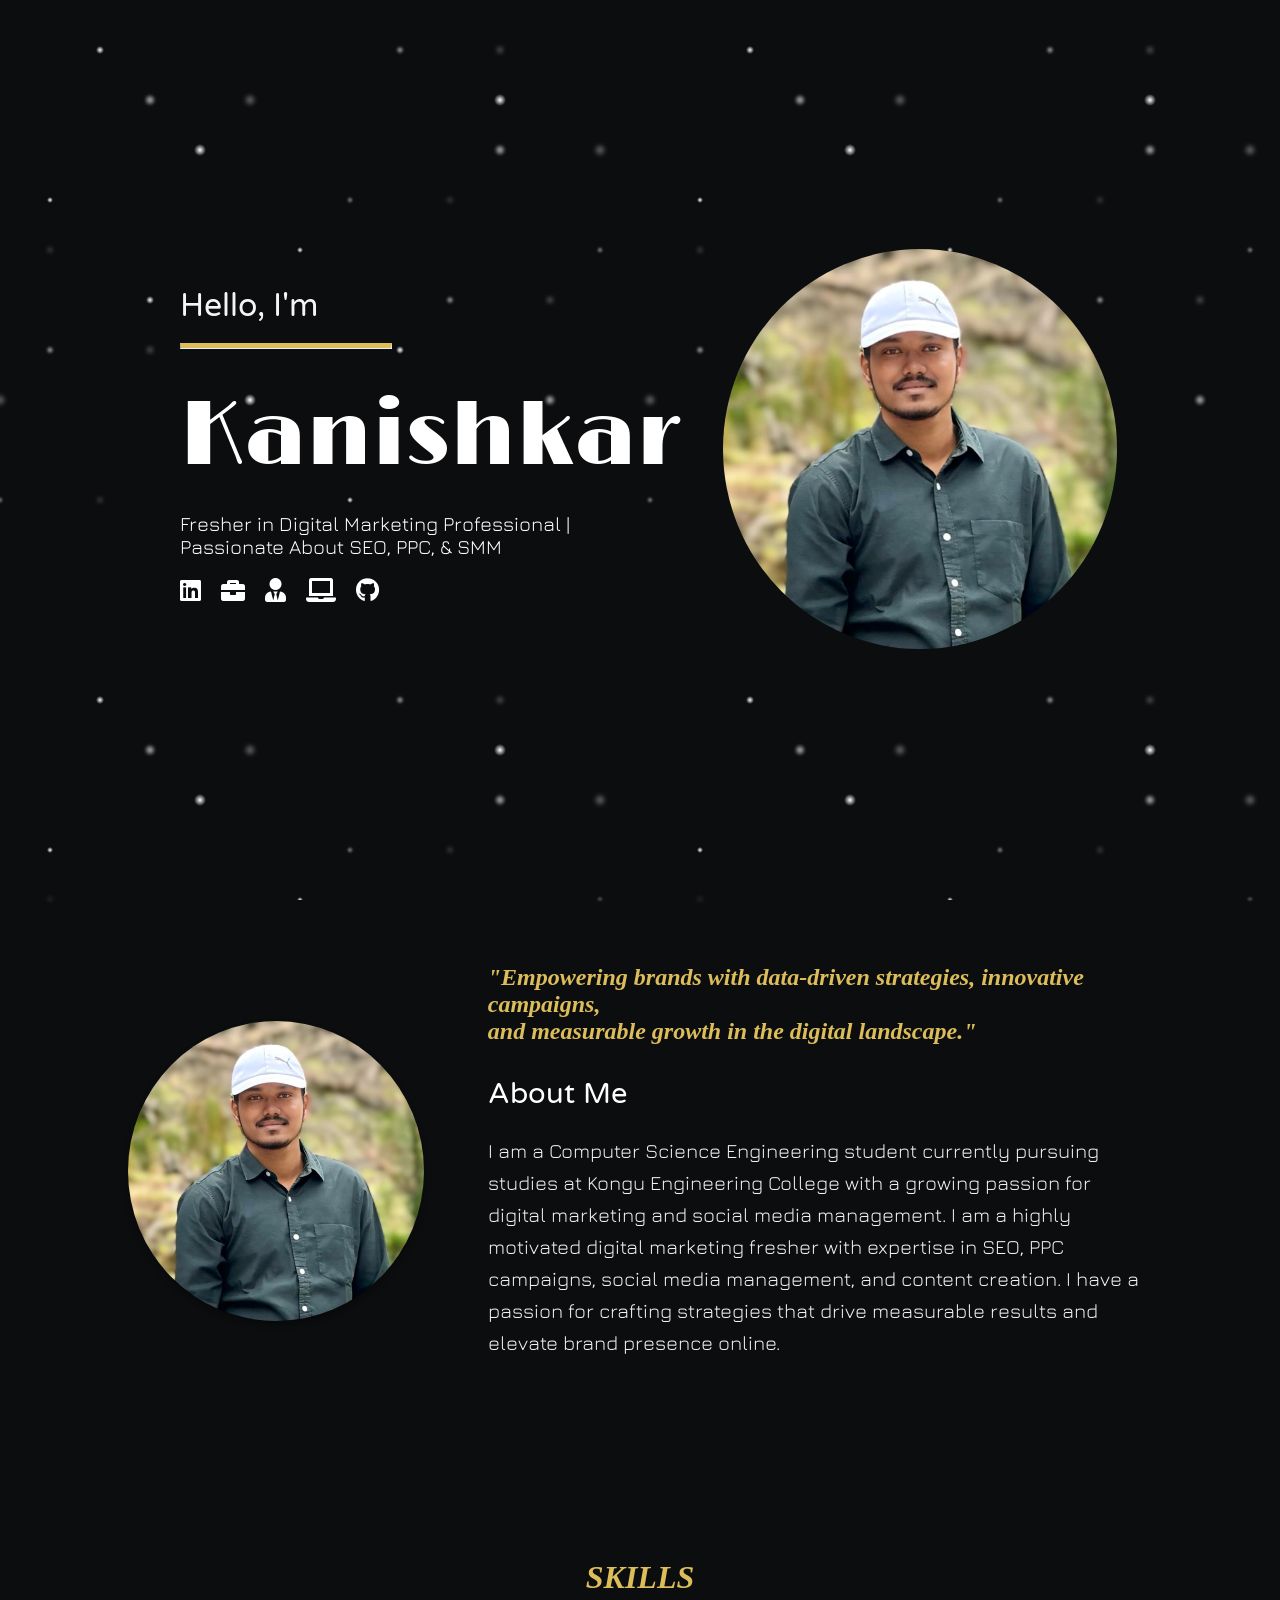
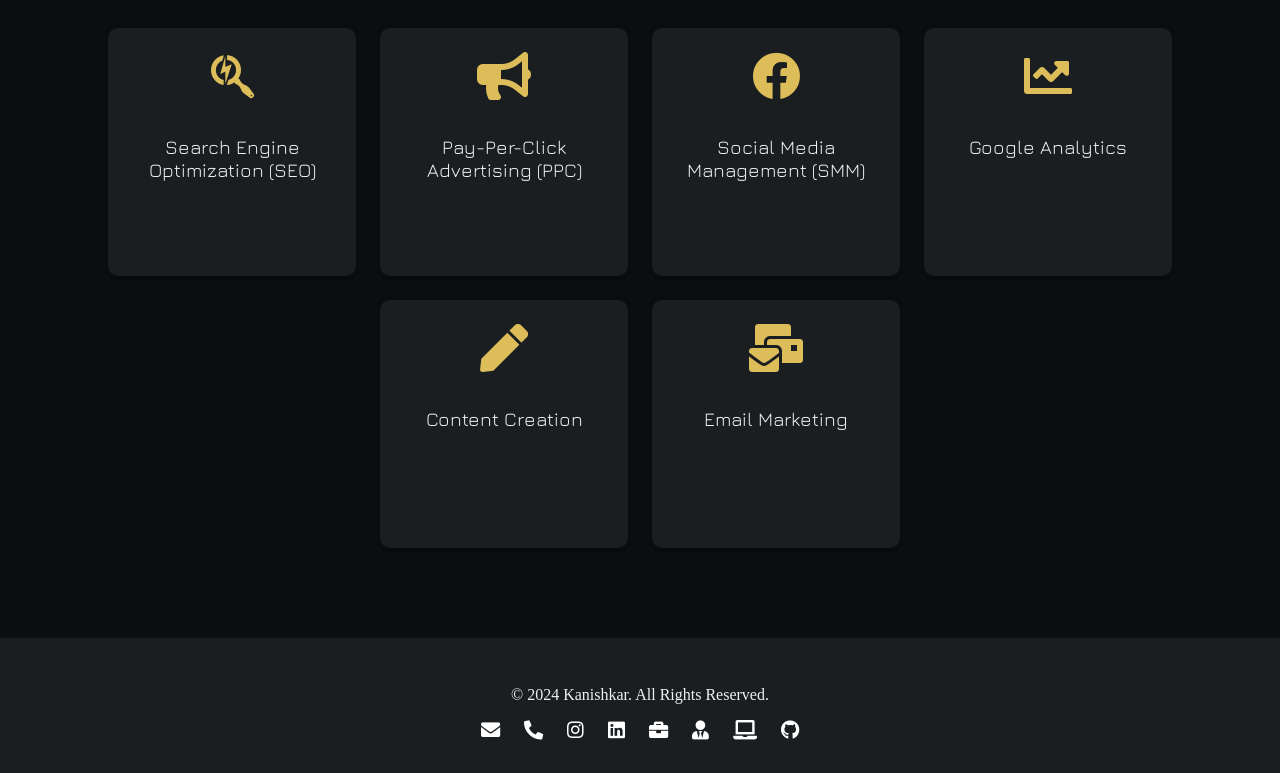
<file: sec.html>
<!DOCTYPE html>
<html lang="en">
<head>
    <meta charset="UTF-8">
    <meta name="viewport" content="width=device-width, initial-scale=1.0">
    <title>Kanishkar Digital Marketing Portfolio</title>
    <link href="https://cdnjs.cloudflare.com/ajax/libs/font-awesome/5.15.4/css/all.min.css" rel="stylesheet">
    <link rel="preconnect" href="https://fonts.googleapis.com">
    <link rel="preconnect" href="https://fonts.gstatic.com" crossorigin>
    <link href="https://fonts.googleapis.com/css2?family=Alumni+Sans+Pinstripe:ital@0;1&family=Noto+Sans+Mono:wght@100..900&family=Outfit:wght@100..900&display=swap" rel="stylesheet">
    <link rel="preconnect" href="https://fonts.googleapis.com">
    <link rel="preconnect" href="https://fonts.gstatic.com" crossorigin>
    <link href="https://fonts.googleapis.com/css2?family=Alumni+Sans+Pinstripe:ital@0;1&family=Mona+Sans:ital,wght@0,200..900;1,200..900&family=Noto+Sans+Mono:wght@100..900&family=Outfit:wght@100..900&display=swap" rel="stylesheet">
    <link rel="preconnect" href="https://fonts.googleapis.com">
<link rel="preconnect" href="https://fonts.gstatic.com" crossorigin>
<link href="https://fonts.googleapis.com/css2?family=Love+Light&display=swap" rel="stylesheet">
<link rel="preconnect" href="https://fonts.googleapis.com">
<link rel="preconnect" href="https://fonts.gstatic.com" crossorigin>
<link href="https://fonts.googleapis.com/css2?family=Jura:wght@300..700&display=swap" rel="stylesheet">
<link rel="preconnect" href="https://fonts.googleapis.com">
<link rel="preconnect" href="https://fonts.gstatic.com" crossorigin>
<link href="https://fonts.googleapis.com/css2?family=Racing+Sans+One&display=swap" rel="stylesheet">
<link rel="preconnect" href="https://fonts.googleapis.com">
<link rel="preconnect" href="https://fonts.gstatic.com" crossorigin>
<link href="https://fonts.googleapis.com/css2?family=Limelight&display=swap" rel="stylesheet">
<link rel="preconnect" href="https://fonts.googleapis.com">
<link rel="preconnect" href="https://fonts.gstatic.com" crossorigin>
<link href="https://fonts.googleapis.com/css2?family=Sriracha&family=Varela+Round&display=swap" rel="stylesheet">
<link rel="icon" type="image/png" href="/Users/kanishkarbalaji/Downloads/new/IMG_3751-photoaidcom-cropped.png">

</head>

<body>
    <style>
body {
  margin: 0;
  padding: 0;
  background-color: rgb(11, 13, 14);
}


.snow_warp img {
  height: 100vh;
  width: 100%;
  background-size: cover;
  background-position: center bottom;
  position: relative;
  overflow: hidden;
  filter: blur(8px);
}

.snow, .snow:after, .snow:before {
  content: "";
  position: absolute;
  top: -650px;
  left: 0;
  right: 0;
  bottom: 0;
  background-image: 
      radial-gradient(4px 4px at 100px 50px, #fff, transparent),
      radial-gradient(6px 6px at 200px 150px, #fff, transparent),
      radial-gradient(3px 3px at 300px 250px, #fff, transparent),
      radial-gradient(4px 4px at 400px 350px, #fff, transparent),
      radial-gradient(6px 6px at 500px 100px, #fff, transparent),
      radial-gradient(3px 3px at 50px 200px, #fff, transparent),
      radial-gradient(4px 4px at 150px 300px, #fff, transparent),
      radial-gradient(6px 6px at 250px 400px, #fff, transparent),
      radial-gradient(3px 3px at 350px 500px, #fff, transparent);
      background-size: 650px 650px; 

      animation: snowAnim 3s linear;
      animation-iteration-count: infinite;

}
.snow:after{
  margin-left: -250px;
  opacity: 0.5;
  filter: blur(2px);
}
.snow:before{
  margin-left: -350px;
  opacity: 0.7;
  filter: blur(1px);
}

.helloiam {
  padding-top: 30vh;
  padding-left: 20vh;
  color: whitesmoke;
  font-family: "Varela Round", serif;
  font-weight: 400;
  line-height: 30px;
  animation: fadeIn 2s ease-in-out;
  transition: transform 0.3s, color 0.3s;
}

hr {
  width: 210px;
  margin-top: 2vh;
  margin-left: 20vh;
  border-top: 5px solid #dcbd5a;
  animation: fadeIn 2s ease-in-out;
  transition: transform 0.3s, color 0.3s;
}

.names {
  font-size: 10vh;
  margin-bottom: 0px;
  font-family: "Limelight", serif;
  animation: fadeIn 2s ease-in-out;
    transition: transform 0.3s, color 0.3s;
    color:white;
}

.intro-word {
  font-family: "Jura", serif;
  font-size: 20px;
  animation: fadeIn 2s ease-in-out;
    transition: transform 0.3s, color 0.3s;
    color:white;

}

.profile-container {
  position: relative;
  display: flex;
  align-items: center;
  justify-content: flex-start;
  padding: 0 20vh;
  margin-top: -12vh;
  gap: 5vh;
  animation: fadeIn 2s ease-in-out;
  transition: transform 0.3s, color 0.3s;
}

.profile {
  border-radius: 50%;
  width: 400px;
  height: 400px;
  object-fit: cover;
  animation: fadeIn 2s ease-in-out;
  transition: transform 0.3s, color 0.3s;
}

.social-links {
  display: flex;
  flex-wrap: wrap;
  margin-top: 2vh;
  gap: 20px;
  /* animation:none; */
  transition: transform 0.3s, color 0.3s;
  cursor: pointer;
  z-index: 9999;

}

.social-links a {
  text-decoration: none;
  color: #ffffff;
  animation: fadeIn 10s none;
  font-size: 1.5em;
  transition: transform 0.3s, color 0.3s;
  animation: fadeIn 2s ease-in-out;

  cursor: pointer;

}

.social-links a:hover {
  color: #dcbd5a;
  transform: scale(1.1);
cursor: pointer;
}
@keyframes fadeIn {
  0% {
      opacity: 0;
      transform: translateY(20px);
  }
  100% {
      opacity: 1;
      transform: translateY(0);
  }
}

.secpage {
  display: flex;
  align-items: center;
  justify-content: flex-start;
  margin: 20vh auto;
  padding: 0 10vw;
  gap: 5vw;
}

.profile2 {
  margin-top: 15vh;
  width: 300px;
  height: 300px;
  border-radius: 50%;
  object-fit: cover;
  box-shadow: 0 4px 6px rgba(0, 0, 0, 0.3);
  transition: transform 0.3s, background-color 0.3s;
}
.profile2:hover {
  transform: scale(1.1);
  background-color: #282c2f;
}
.secpage-text h1 {
  margin-top: 15vh;
  font-size: 1.5rem;
  margin-bottom: 1.5rem;
  font-style: italic;
  color: #dcbd5a;
}

.secpage-text h2 {
  font-size: 1.8rem;
  margin-top: 2rem;
  color: #ffffff;
  font-family: "Varela Round", serif;
  font-weight: 400;
  font-style: normal;
}

.secpage-text p {
  margin-top: 1rem;
  color: #f0f0f0;
  line-height: 1.6;
  font-size: 1rem;
  font-family: "Jura", serif;
  font-optical-sizing: auto;
  font-style: normal;
  font-size: 20px;
}

.skills-section {
  margin: 10vh auto;
  padding: 0 5vw;
  text-align: center;
}

.skills-section h2 {
  font-size: 2rem;
  color: #dcbd5a;
  margin-bottom: 2rem;
  font-style: italic;
  text-transform: uppercase;
  font-weight: bold;

}

.skills-container {
  display: flex;
  flex-wrap: wrap;
  justify-content: center;
  gap: 1.5rem;
}

.skill {
  display: flex;
    flex-direction: column;
    align-items: center;
    background-color: #1b1e20;
    padding: 1.5rem;
    border-radius: 10px;
    width: 200px;
    height: 200px;
    box-shadow: 0 4px 6px rgba(0, 0, 0, 0.3);
    transition: transform 0.3s, background-color 0.3s;
}

.skill i {
  font-size: 3rem;
    color: #dcbd5a;
    margin-bottom: 1rem;
}

.skill p {
  font-size: 1.2rem;
  color: #f0f0f0;
  font-family: "Jura", serif;
  text-align: center;
}
.skill:hover {
  transform: scale(1.1);
  background-color: #282c2f;
}

.footer {
  background-color: #1b1e20;
  color: #f0f0f0;
  text-align: center;
  padding: 2rem 0;
}

.footer-links {
  display: flex;
  flex-wrap: wrap;
  justify-content: center;
  gap: 1.5rem;
}

.footer-links a {
  color: white;
  font-size: 1rem;
}

 
.footer-links a:hover {
  color: #dcbd5a;
  transform: scale(1.1);
}
.footer i {
  font-size: 1.2rem;
}


@media (max-width: 1024px) {
  .helloiam {
    margin-top: -20vh;
    padding-left: 5vh;
  }
hr{
  margin-left:5vh;
}
.names{
  margin-top: 15vh;
}

  .profile-container {
    flex-direction: column;
    align-items: center;
    padding: 0 5vw;
  }

  .profile {
    width: 400px;
    height: 400px;
  }

  .profile {
    width: 350px;
    height: 350px;
  position: absolute;
  margin-top: 27vh;
  }
.intro-word {
  margin-top: 45vh;
  margin-left: 2vh;
}
.social-links{
  margin-left: 2vh;
}

.profile2{
  display: none;
}
.secpage-text h1{
  margin-top: 5vh;
  font-size: 30px;
}
.secpage-text h2{
  margin-top: 10vh;
}
  .secpage {
    flex-direction: column;
    align-items: center;
    text-align: center;
  }

  .profile2 {
    width: 250px;
    height: 250px;
  }

  .secpage-text {
    max-width: 90%;
  }
}

@media (max-width: 768px) {
  .helloiam {
    margin-top: -15vh;
    font-size: 2rem;
    padding-left: 5vh;
  }
hr{
  margin-left: 5vh;
}
  .names {
    font-size: 4rem;
    margin-top: 15vh;
    margin-left: 2vh;
  }

  .profile {
    width: 350px;
    height: 350px;
  position: absolute;
  margin-top: 27vh;
  }
.intro-word {
  margin-top: 45vh;
  margin-left: 2vh;
}
.social-links{
  margin-left: 2vh;
}

.profile2{
  display: none;
}
.secpage-text h1{
margin-top: 1vh;
font-size: 2rem;
}
.secpage-text h2{
  margin-top: 7vh;
}
.secpage-text p{
  margin-top: 8vh;
}
  .skills-container {
    flex-direction: column;
    align-items: center;
  }

  .skill p {
    width: 120px;
    height: 120px;
  }
}

@media (max-width: 480px) {
  .helloiam {
    margin-top: -20vh;
    font-size: 1.5rem;
    padding-left: 3vh;
  }
hr{
  margin-left: 3vh;
}
  .names {
    font-size: 3rem;
    margin-top: 13vh;
  }

  .profile {
    position: absolute;
    width: 250px;
    height: 250px;
    margin-top: 23vh;
  }
.intro-word{
  position: absolute;
  margin-top:35vh;
}
.social-links{
  position: absolute;
  margin-top: 47vh;
}
.profile2{
display: none;
}

.secpage h1 {
    font-size: 1.2rem;
    margin-top: 40vh;
  }
.secpage-text h2{
  margin-top: 10vh;
}

.secpage-text p{
  font-size: 0.9rem;
}
  .skills-section h2 {
    font-size: 1.5rem;
  }

  .skill p{
    width: 100px;
    height: 100px;
  }

  .footer p {
    font-size: 0.9rem;
  }
}

    </style>
    <div class="snow_warp">
        <div class="snow"></div>
    </div>
    <div class="Hello">
        <h1 class="helloiam">Hello, I'm</h1>
    </div>
    <hr>
    <div class="profile-container">
        <div>
            <p class="names">Kanishkar</p>
            <p class="intro-word">Fresher in Digital Marketing Professional | Passionate About SEO, PPC, & SMM</p>
            <div class="social-links">
                <a href="https://www.linkedin.com/in/kanishkarbalaji/" target="_blank"><i class="fab fa-linkedin"></i></a>
                <a href="https://www.fiverr.com/kanishkarbalaji/buying?source=avatar_menu_profile" target="_blank"><i class="fas fa-briefcase"></i> </a>
                <a href="https://www.upwork.com/freelancers/~01dfab8b24dfbee29f" target="_blank"><i class="fas fa-user-tie"></i> </a>
                <a href="https://www.freelancer.com" target="_blank"><i class="fas fa-laptop"></i> </a>
                <a href="https://github.com/Kanishkar03" target="_blank"><i class="fab fa-github"></i> </a>
            </div>
          </div>
          <img class="profile" src="IMG_3751 2.JPG" alt="profile">
        </div>
    <div class="secpage">
        <img class="profile2" src="IMG_3751 2.JPG" alt="profile">
        <div class="secpage-text">
            <h1>"Empowering brands with data-driven strategies, innovative campaigns, <br>and measurable growth in the digital landscape."</h1>
            <h2>About Me</h2>
            <p>
                I am a Computer Science Engineering student currently pursuing studies at Kongu Engineering College with a growing passion for digital marketing and social media management. I am a highly motivated digital marketing fresher with expertise in SEO, PPC campaigns, social media management, and content creation. I have a passion for crafting strategies that drive measurable results and elevate brand presence online.
            </p>
        </div>
    </div>
    <div class="skills-section">
        <h2>Skills</h2>
        <div class="skills-container">
            <div class="skill">
                <i class="fab fa-searchengin"></i>
                <p>Search Engine Optimization (SEO)</p>
            </div>
            <div class="skill">
                <i class="fas fa-bullhorn"></i>
                <p>Pay-Per-Click Advertising (PPC)</p>
            </div>
            <div class="skill">
                <i class="fab fa-facebook"></i>
                <p>Social Media Management (SMM)</p>
            </div>
            <div class="skill">
                <i class="fas fa-chart-line"></i>
                <p>Google Analytics</p>
            </div>
            <div class="skill">
                <i class="fas fa-pen"></i>
                <p>Content Creation</p>
            </div>
            <div class="skill">
                <i class="fas fa-mail-bulk"></i>
                <p>Email Marketing</p>
            </div>
        </div>
    </div>
    <footer class="footer">
        <div class="footer-container">
            <p>© 2024 Kanishkar. All Rights Reserved.</p>
            <div class="footer-links">
                <a href="mailto:kanishkarbalaji03@gmail.com" target="_blank"><i class="fas fa-envelope"></i> </a>
                <a href="tel:+91 9944318288" target="_blank"><i class="fas fa-phone-alt"></i> </a>
                <a href="https://www.instagram.com/kanish____12/" target="_blank"><i class="fab fa-instagram"></i> </a>
                <a href="https://www.linkedin.com/in/kanishkarbalaji/" target="_blank"><i class="fab fa-linkedin"></i> </a>
                <a href="https://www.fiverr.com/kanishkarbalaji" target="_blank"><i class="fas fa-briefcase"></i> </a>
                <a href="https://www.upwork.com/freelancers/~01dfab8b24dfbee29f" target="_blank"><i class="fas fa-user-tie"></i> </a>
                <a href="https://www.freelancer.com" target="_blank"><i class="fas fa-laptop"></i> </a>
                <a href="https://github.com/Kanishkar03" target="_blank"><i class="fab fa-github"></i> </a>
            </div>
        </div>
    </footer>
    
    
    

</body>
</html>
</file>
